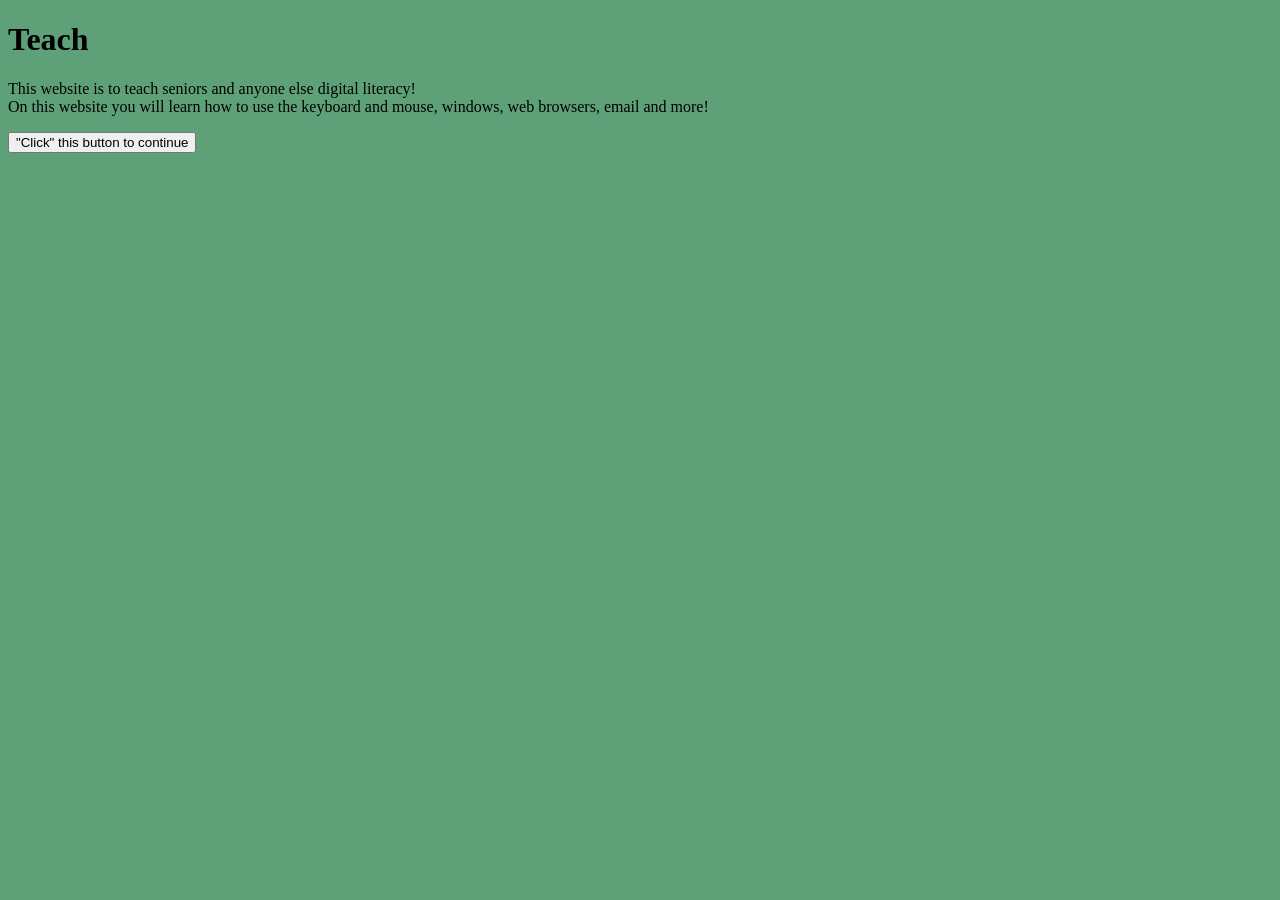
<file: index.html>
<!DOCTYPE html>
<html lang="en">
<head>
    <title>Intro - Teaching seniors digital literacy</title>
    <link rel="stylesheet" href="style.css">
</head>
<body>
    <h1>Teach</h1>
    <p>This website is to teach seniors and anyone else digital literacy!<br>On this website you will learn how to use the keyboard and mouse, windows, web browsers, email and more!</p>
    <button onclick="location.href='part1/basics.html'">"Click" this button to continue</button>
</body>
</html>
</file>
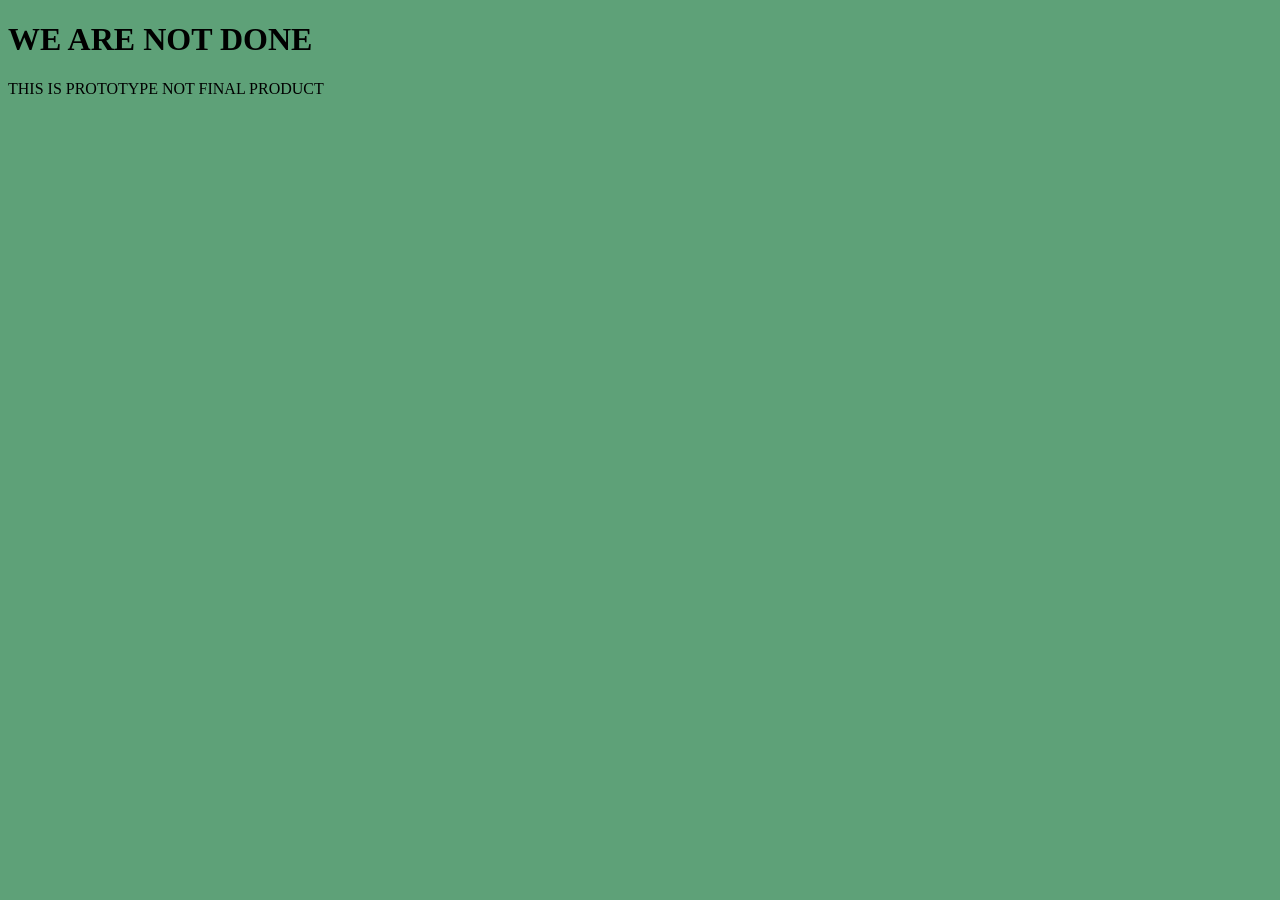
<file: wip.html>
<!-- (RE)MOVE THIS LATER -->
<!DOCTYPE html>
<html lang="en">
<head>
    <title>THIS IS A WORK IN PROGRESS - Teaching seniors digital literacy</title>
    <link rel="stylesheet" href="../style.css">
</head>
<body>
    <h1>WE ARE NOT DONE</h1>
    <p>THIS IS PROTOTYPE NOT FINAL PRODUCT</p>
</body>
</html>
</file>
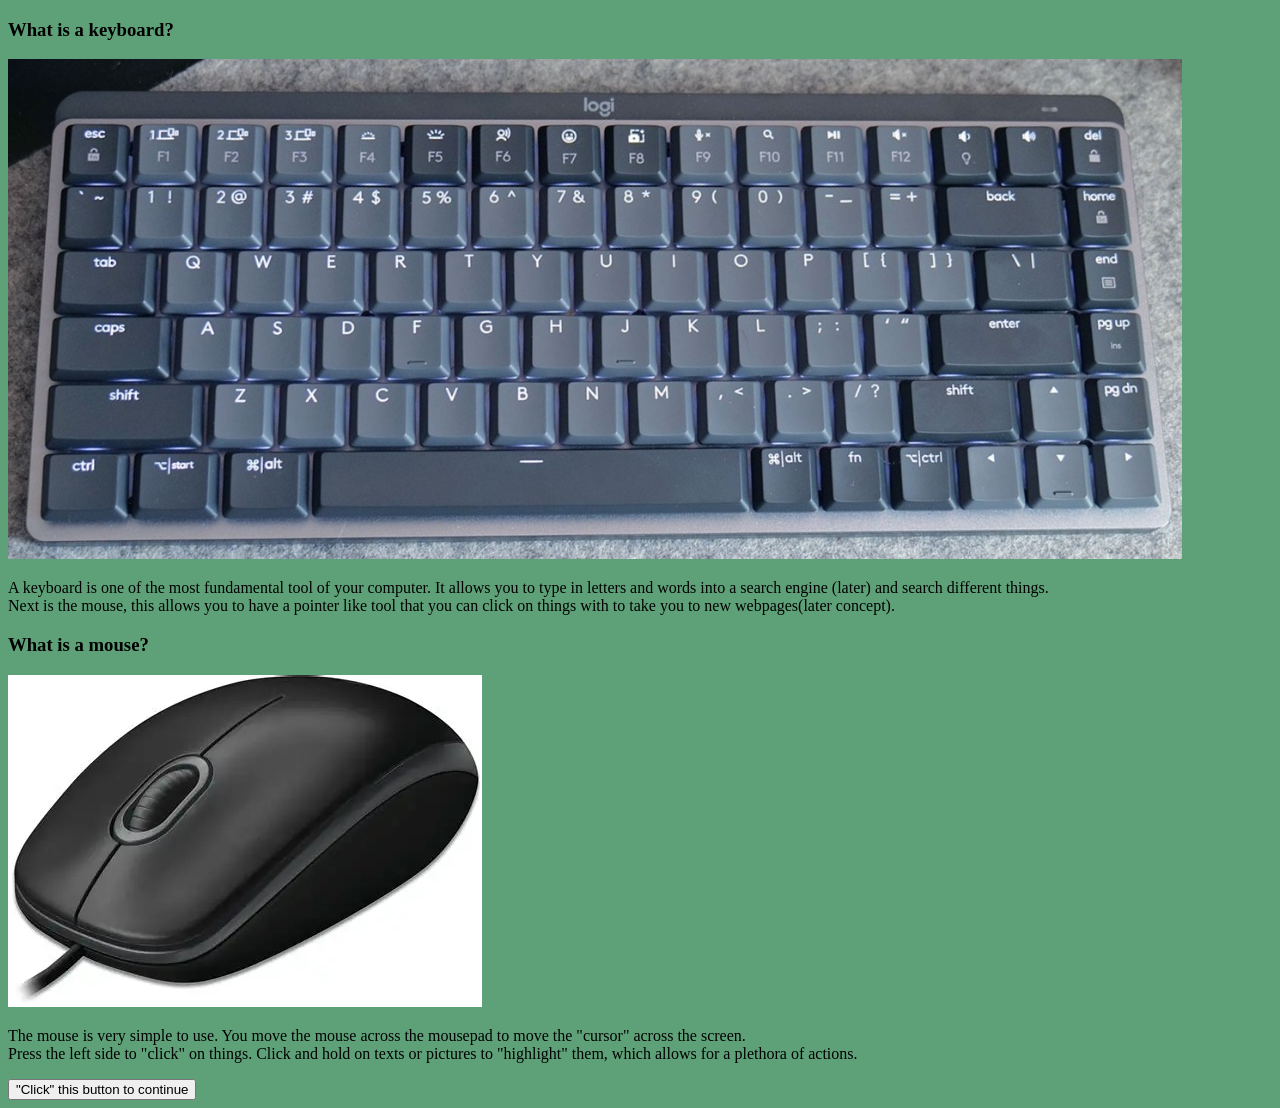
<file: part1/basics.html>
<!DOCTYPE html>
<html lang="en">
<head>
    <title>Basics - Teaching seniors digital literacy</title>
    <link rel="stylesheet" href="../style.css">
</head>
<body>
    <h3>What is a keyboard?</h3>
    <img src=../img/kb.jfif height=500 width=auto>
    <p>A keyboard is one of the most fundamental tool of your computer. It allows you to type in letters and words into a search engine (later) and search different things.<br> Next is the mouse, this allows you to have a pointer like tool that you can click on things with to take you to new webpages(later concept).</p>
    <h3>What is a mouse?</h3>
    <img src=../img/m.png>
    <p>The mouse is very simple to use. You move the mouse across the mousepad to move the "cursor" across the screen.<br>Press the left side to "click" on things. Click and hold on texts or pictures to "highlight" them, which allows for a plethora of actions.</p>
    <button onclick="location.href='mousefunc.html'">"Click" this button to continue</button>
</body>
</html>
</file>
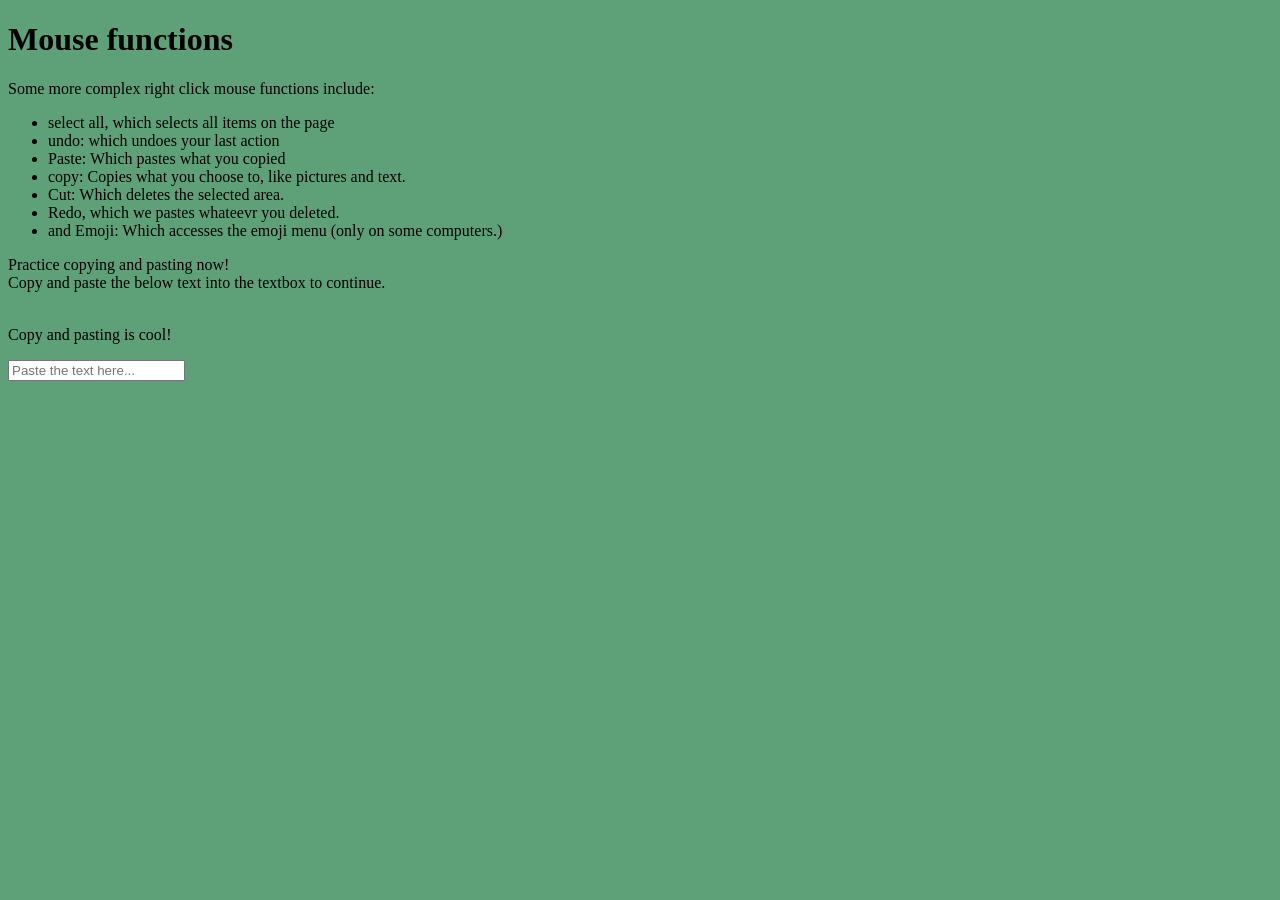
<file: part1/mousefunc.html>
<!DOCTYPE html>
<html lang="en">
<head>
    <title>More about the mouse - Teaching seniors digital literacy</title>
    <link rel="stylesheet" href="../style.css">
</head>
<body>
    <h1>Mouse functions</h1>
    <p>Some more complex right click mouse functions include:</p>
    <ul>
        <li>select all, which selects all items on the page</li>
        <li>undo: which undoes your last action</li>
        <li>Paste: Which pastes what you copied</li>
        <li>copy: Copies what you choose to, like pictures and text.</li>
        <li>Cut: Which deletes the selected area.</li>
        <li>Redo, which we pastes whateevr you deleted.</li>
        <li>and Emoji: Which accesses the emoji menu (only on some computers.)</li>
    </ul>
    <p>Practice copying and pasting now!<br>Copy and paste the below text into the textbox to continue.</p>
    <p><br>Copy and pasting is cool!</p>
    <input type="text" id="textBox" placeholder="Paste the text here..." />
    <button id="nextBtn" style="display:none;" onclick="goNext()">"Click" this button to continue</button>
    <p id="msg"></p>
    <script src="../js/mousefunc.js"></script>
</body>
</html>
</file>
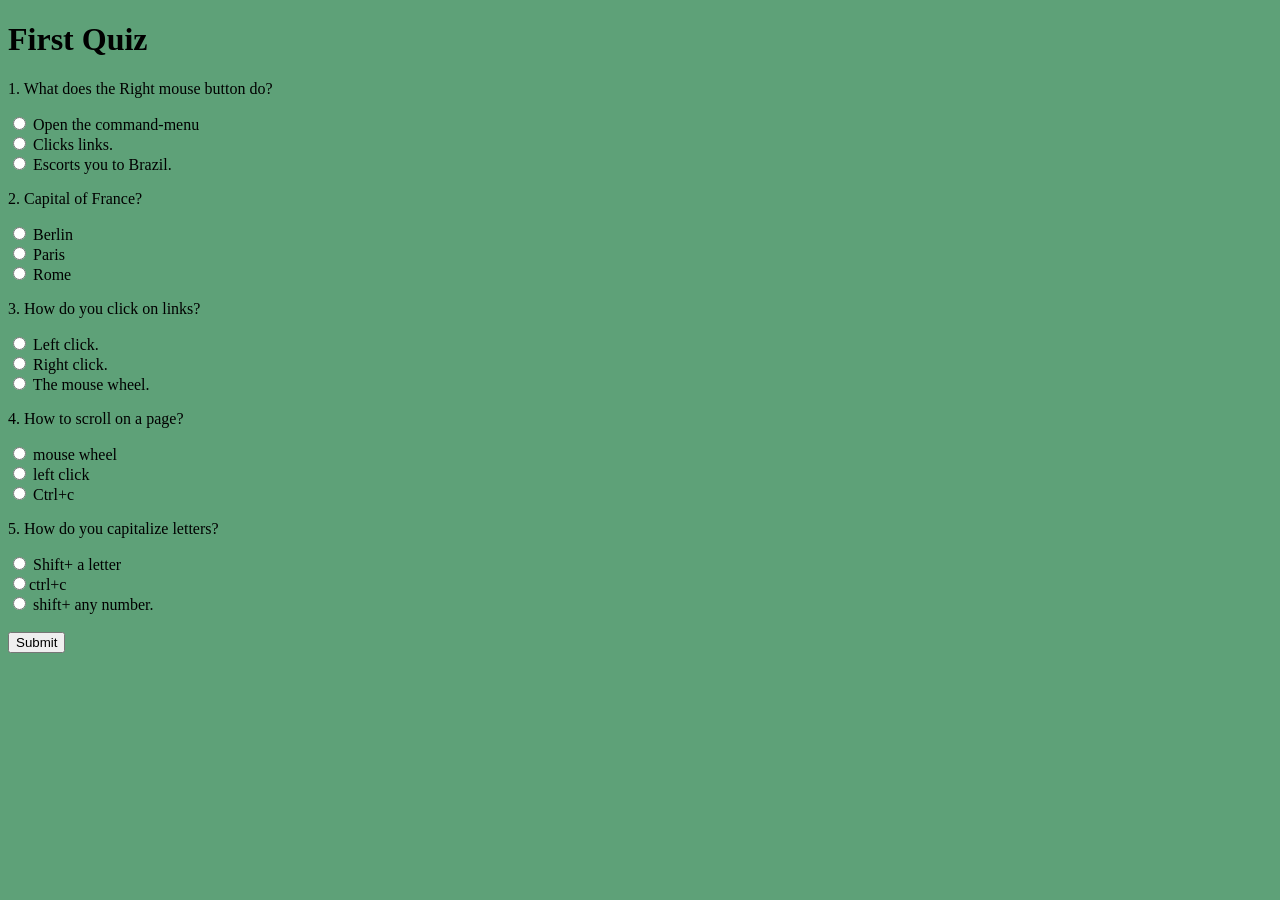
<file: part1/quiz1.html>
<!DOCTYPE html>
<html lang="en">
<head>
    <title>Quiz 1 - Teaching seniors digital literacy</title>
    <link rel="stylesheet" href="../style.css">
</head>
<body>
  <h1>First Quiz</h1>
  <form id="quizForm">
    <div class="question">
      <p>1. What does the Right mouse button do? </p>
      <label><input type="radio" name="q0" value="0"> Open the command-menu</label><br>
      <label><input type="radio" name="q0" value="1"> Clicks links.</label><br>
      <label><input type="radio" name="q0" value="2"> Escorts you to Brazil.</label>
    </div>
    <div class="question">
      <p>2. Capital of France?</p>
      <label><input type="radio" name="q1" value="0"> Berlin</label><br>
      <label><input type="radio" name="q1" value="1"> Paris</label><br>
      <label><input type="radio" name="q1" value="2"> Rome</label>
    </div>
    <div class="question">
      <p>3. How do you click on links? </p>
      <label><input type="radio" name="q2" value="0"> Left click.</label><br>
      <label><input type="radio" name="q2" value="1"> Right click.</label><br>
      <label><input type="radio" name="q2" value="2"> The mouse wheel.</label>
    </div>
    <div class="question">
      <p>4. How to scroll on a page?</p>
      <label><input type="radio" name="q3" value="0"> mouse wheel</label><br>
      <label><input type="radio" name="q3" value="1"> left click</label><br>
      <label><input type="radio" name="q3" value="2"> Ctrl+c</label>
    </div>
    <div class="question">
      <p>5. How do you capitalize letters?</p>
      <label><input type="radio" name="q4" value="0"> Shift+ a letter</label><br>
      <label><input type="radio" name="q4" value="1">ctrl+c</label><br>
      <label><input type="radio" name="q4" value="2"> shift+ any number.</label>
    </div>
    <br>
    <button type="button" onclick="submitQuiz()">Submit</button>
  </form>
  <p id="result"></p>
  <!-- check the js file to change where it goes -->
  <button id="nextPage" style="display:none;" onclick="goToNextPage()">"Click" this button to continue</button>
  <script src="../js/quiz1.js"></script>
</body>
</html>
</file>
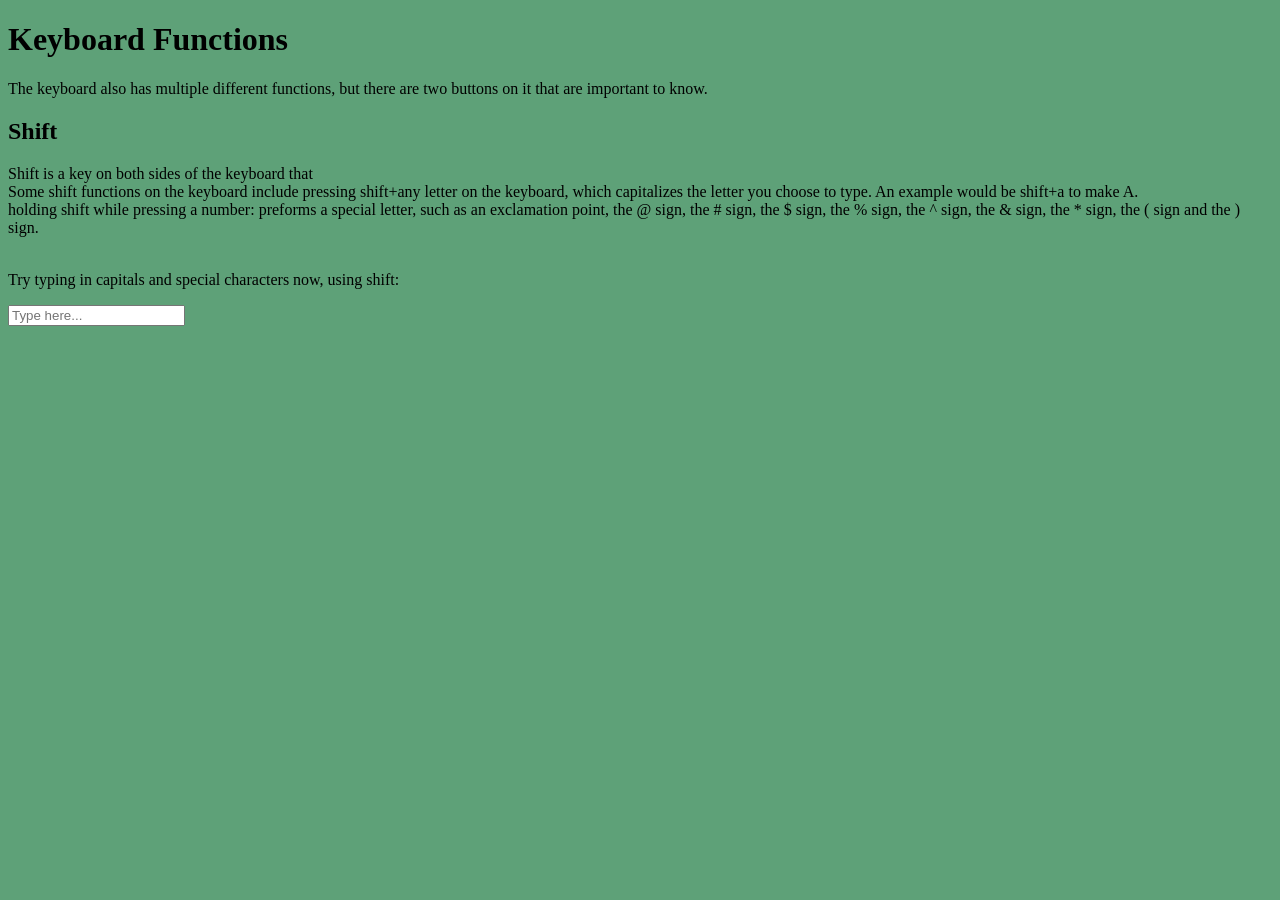
<file: part1/shift.html>
<!DOCTYPE html>
<html lang="en">
<head>
    <title>More about the keyboard - Teaching seniors digital literacy</title>
    <link rel="stylesheet" href="../style.css">
</head>
<body>
    <h1>Keyboard Functions</h1>
    <p>The keyboard also has multiple different functions, but there are two buttons on it that are important to know.</p>
    <h2>Shift</h2>
    <p>Shift is a key on both sides of the keyboard that <br>Some shift functions on the keyboard include pressing shift+any letter on the keyboard, which capitalizes the letter you choose to type. An example would be shift+a to make A.<br>holding shift while pressing a number: preforms a special letter, such as an exclamation point, the @ sign, the # sign, the $ sign, the % sign, the ^ sign, the & sign, the * sign, the ( sign and the ) sign.</p>
    <p><br>Try typing in capitals and special characters now, using shift:</p>
    <input type="text" id="textBox" placeholder="Type here..." />
    <button id="nextBtn" style="display:none;" onclick="goNext()">"Click" this button to continue</button>
    <p id="msg"></p>
    <script src="../js/shift.js"></script>
</body>
</html>
</file>
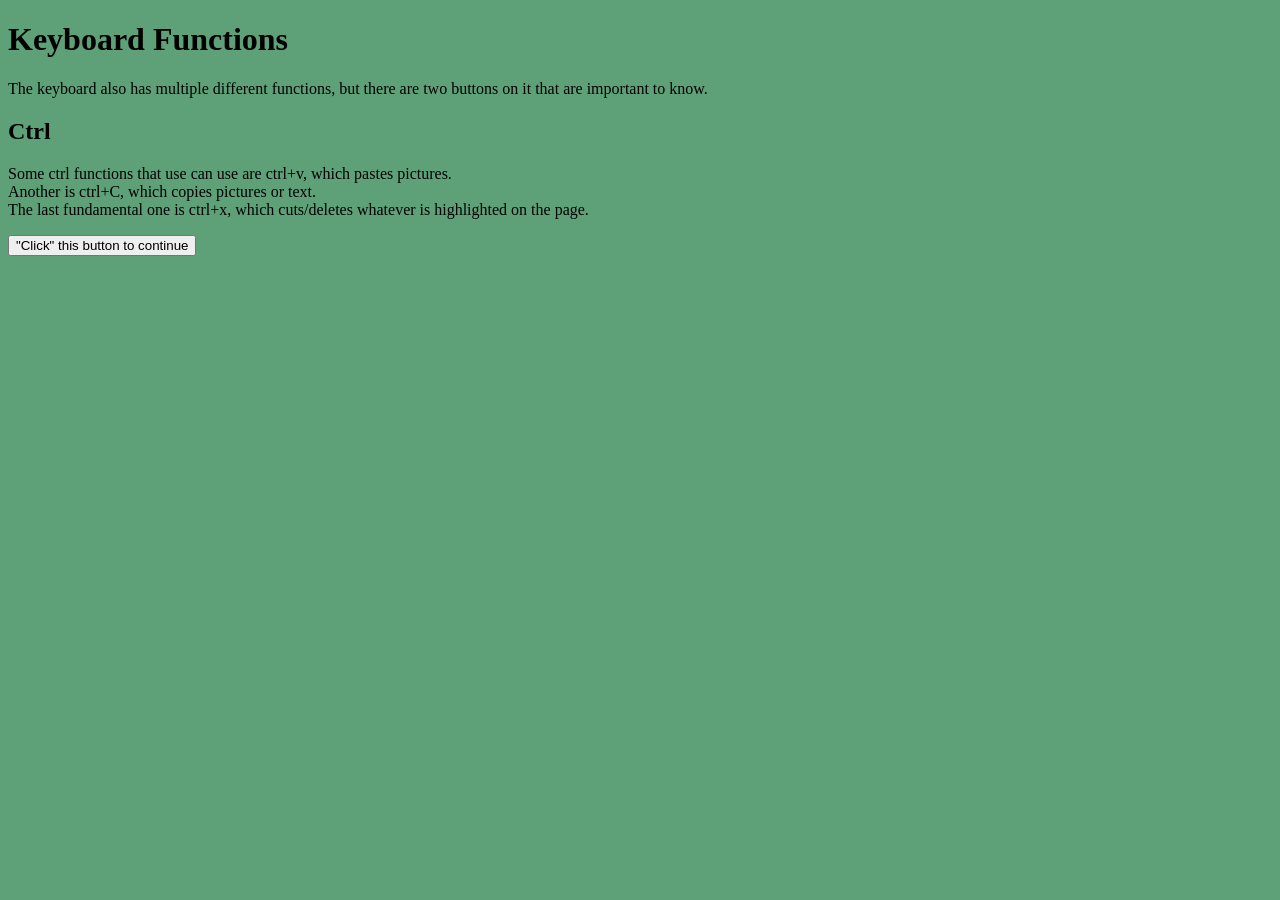
<file: part1/shortcuts.html>
<!DOCTYPE html>
<html lang="en">
<head>
    <title>More about the keyboard - Teaching seniors digital literacy</title>
    <link rel="stylesheet" href="../style.css">
</head>
<body>
    <h1>Keyboard Functions</h1>
    <p>The keyboard also has multiple different functions, but there are two buttons on it that are important to know.</p>
    <h2>Ctrl</h2>
    <p>Some ctrl functions that use can use are ctrl+v, which pastes pictures.<br>Another is ctrl+C, which copies pictures or text.<br>The last fundamental one is ctrl+x, which cuts/deletes whatever is highlighted on the page.</p>
    <!-- add something here late, idk what -->
    <button onclick="location.href='quiz1.html'">"Click" this button to continue</button>
</body>
</html>
</file>
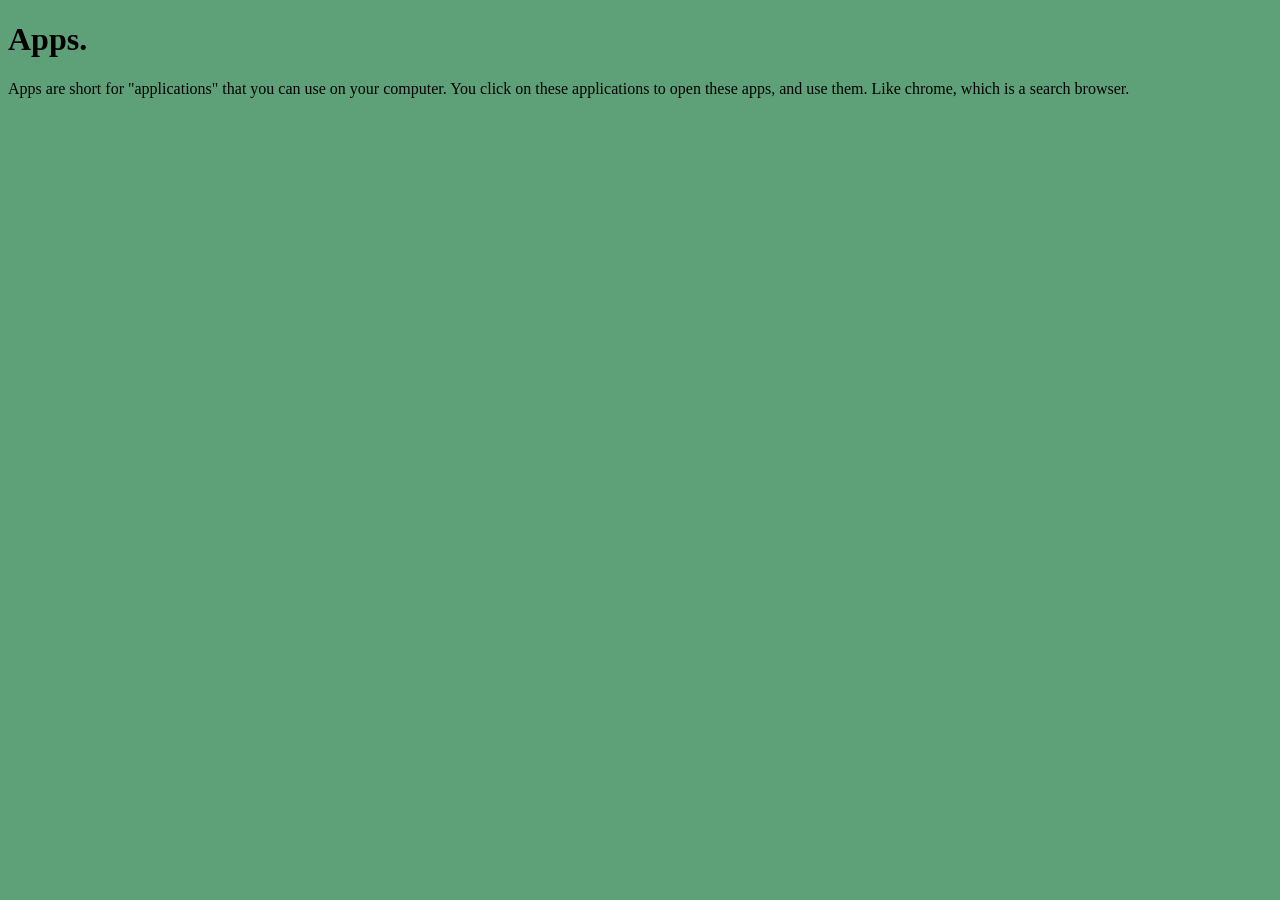
<file: part2/apps.html>
<!DOCTYPE html>
<html lang="en">
<head>
    <title>About apps - Teaching seniors digital literacy</title>
    <link rel="stylesheet" href="../style.css">
</head>
<body>
    <h1>Apps.</h1>
    <p>Apps are short for "applications" that you can use on your computer. You click on these applications to open these apps, and use them. Like chrome, which is a search browser.</p>
</body>
</html>
</file>
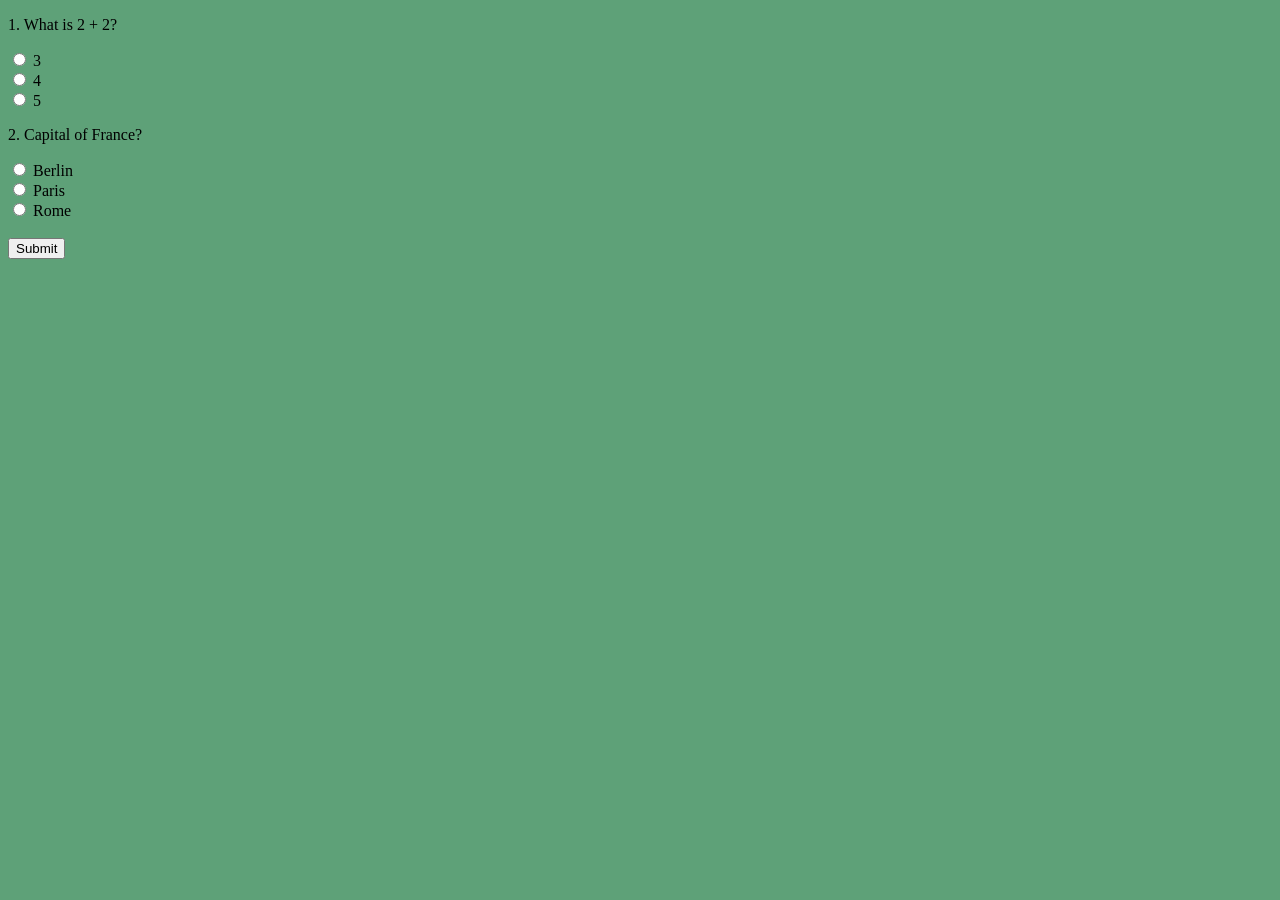
<file: part2/quiz2.html>
<!DOCTYPE html>
<html lang="en">
<head>
    <title>Quiz 2 - Teaching seniors digital literacy</title>
    <link rel="stylesheet" href="../style.css">
</head>
<body>
 <form id="quizForm">
  <div class="question">
    <p>1. What is 2 + 2?</p>
    <label><input type="radio" name="q0" value="0"> 3</label><br>
    <label><input type="radio" name="q0" value="1"> 4</label><br>
    <label><input type="radio" name="q0" value="2"> 5</label>
  </div>

  <div class="question">
    <p>2. Capital of France?</p>
    <label><input type="radio" name="q1" value="0"> Berlin</label><br>
    <label><input type="radio" name="q1" value="1"> Paris</label><br>
    <label><input type="radio" name="q1" value="2"> Rome</label>
  </div>

  <br>
  <button type="button" onclick="submitQuiz()">Submit</button>
</form>

<p id="result"></p>

<button id="nextPage" style="display:none;" onclick="goToNextPage()">"Click" this button to continue</button>
<!-- check the js file to change where it goes -->
<script src="../js/quiz2.js"></script>   
</body>
</html>
</file>
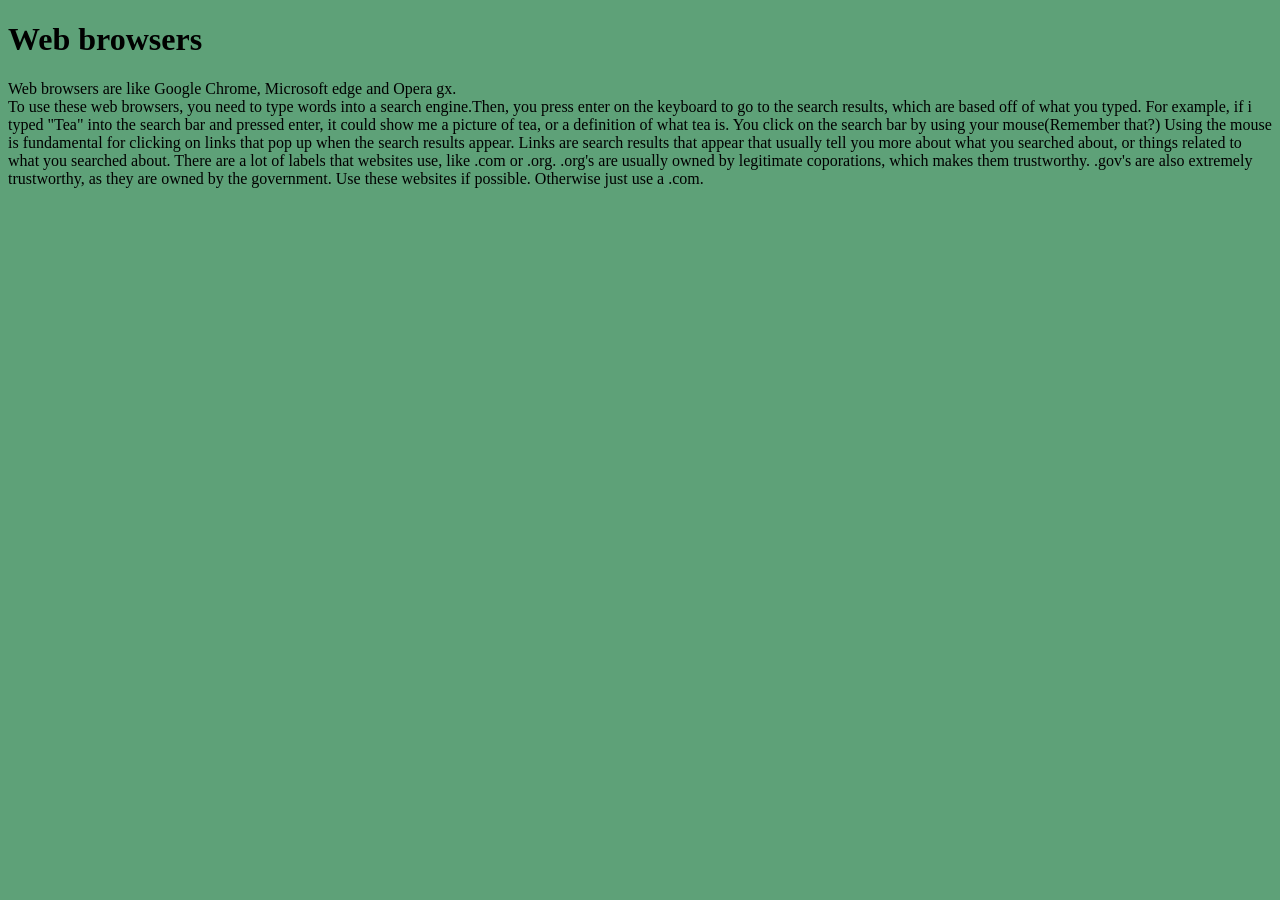
<file: part2/webbrowser.html>
<!DOCTYPE html>
<html lang="en">
<head>
    <title>About web browsers - Teaching seniors digital literacy</title>
    <link rel="stylesheet" href="../style.css">
</head>
<body>
    <h1>Web browsers</h1>
    <p>Web browsers are like Google Chrome, Microsoft edge and Opera gx.<br>To use these web browsers, you need to type words into a search engine.Then, you press enter on the keyboard to go to the search results, which are based off of what you typed. For example, if i typed "Tea" into the search bar and pressed enter, it could show me a picture of tea, or a definition of what tea is. You click on the search bar by using your mouse(Remember that?) Using the mouse is fundamental for clicking on links that pop up when the search results appear. Links are search results that appear that usually tell you more about what you searched about, or things related to what you searched about. There are a lot of labels that websites use, like .com or .org. .org's are usually owned by legitimate coporations, which makes them trustworthy. .gov's are also extremely trustworthy, as they are owned by the government. Use these websites if possible. Otherwise just use a .com.  </p>
</body>
</html>
</file>
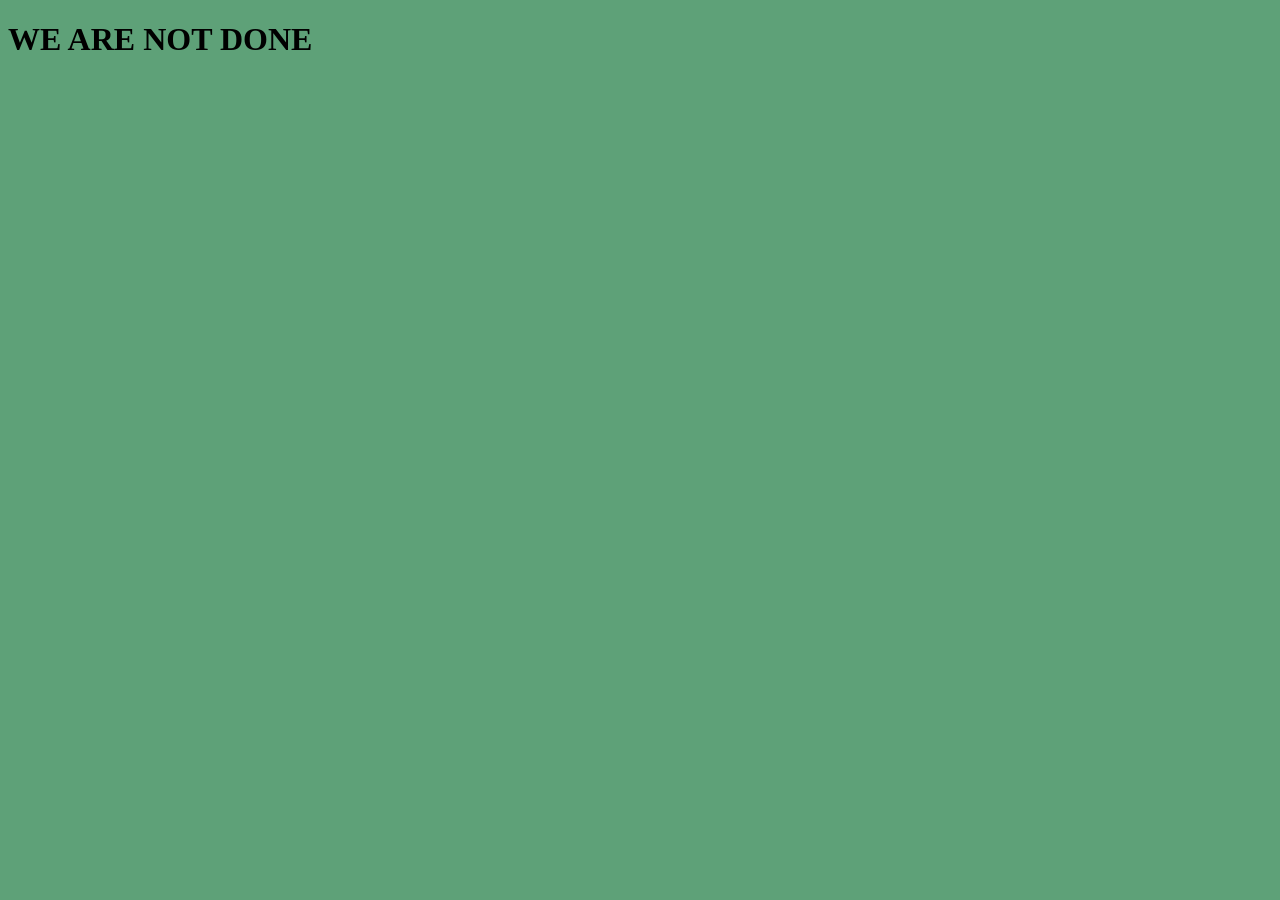
<file: part2/wip.html>
<!-- (RE)MOVE THIS LATER -->
<!DOCTYPE html>
<html lang="en">
<head>
    <title>THIS IS A WORK IN PROGRESS - Teaching seniors digital literacy</title>
    <link rel="stylesheet" href="../style.css">
</head>
<body>
    <h1>WE ARE NOT DONE</h1>
</body>
</html>
</file>
<file: style.css>
body {
    background-color: #5ea178;
}
</file>
